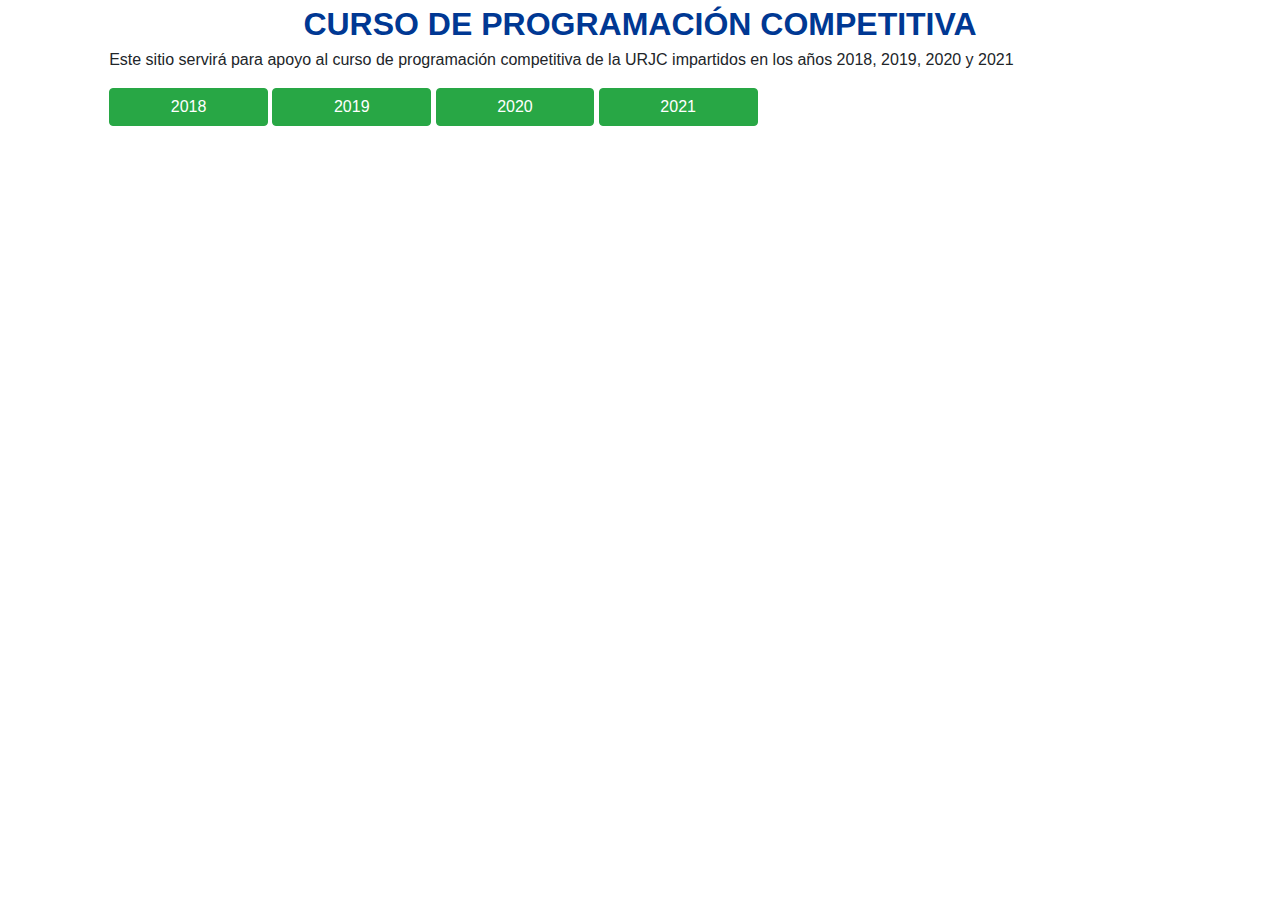
<file: index.html>
<html>
  <head>
    <title>
      Curso de Competiciones de Programación
    </title>
    <link rel="stylesheet" href="./css/bootstrap.min.css">
    <link rel="stylesheet" href="./css/bootstrap-grid.min.css">
    <link rel="stylesheet" href="./css/bootstrap-reboot.min.css">
    <link rel="stylesheet" href="./css/jquery-ui.min.css">
    <link rel="stylesheet" href="./css/jquery-ui.structure.min.css">
    <link rel="stylesheet" href="./css/jquery-ui.theme.min.css">
    <link rel="stylesheet" href="./css/stylesheet.css">
    <script type="text/javascript" src="./js/jquery.js"></script>
    <script type="text/javascript" src="./js/bootstrap.bundle.min.js"></script>
    <script type="text/javascript" src="./js/bootstrap.min.js"></script>
    <script type="text/javascript" src="./js/jquery-ui.min.js"></script>
    <meta charset="utf-8">
  </head>
  <script>
    $(function(){
      $('#accordion-tag').accordion({
        heightStyle: 'content',
        icons: {
          header: 'ui-icon-arrow-1-e',
          activeHeader: 'ui-icon-arrow-1-n',
        }
      });
    });
  </script>
  <body>
    <div class="row">
      <div class="col-md-10 offset-md-1">
        <div class="text-center title">
          CURSO DE PROGRAMACIÓN COMPETITIVA
        </div>
      </div>
    </div>
    <div class="row">
      <div class="col-md-9 offset-md-1">
        <p>Este sitio servirá para apoyo al curso de programación competitiva de la URJC impartidos en los años 2018, 2019, 2020 y 2021</p>
        <a class="btn btn-success col-md-2" href="2018/main.html">2018</a>
        <a class="btn btn-success col-md-2 col-md-offset-1" href="2019/main.html">2019</a>
		<a class="btn btn-success col-md-2 col-md-offset-1" href="2020/main.html">2020</a>
		<a class="btn btn-success col-md-2 col-md-offset-1" href="2021/main.html">2021</a>
      </div>
    </div>
  </body>
</html>
</file>
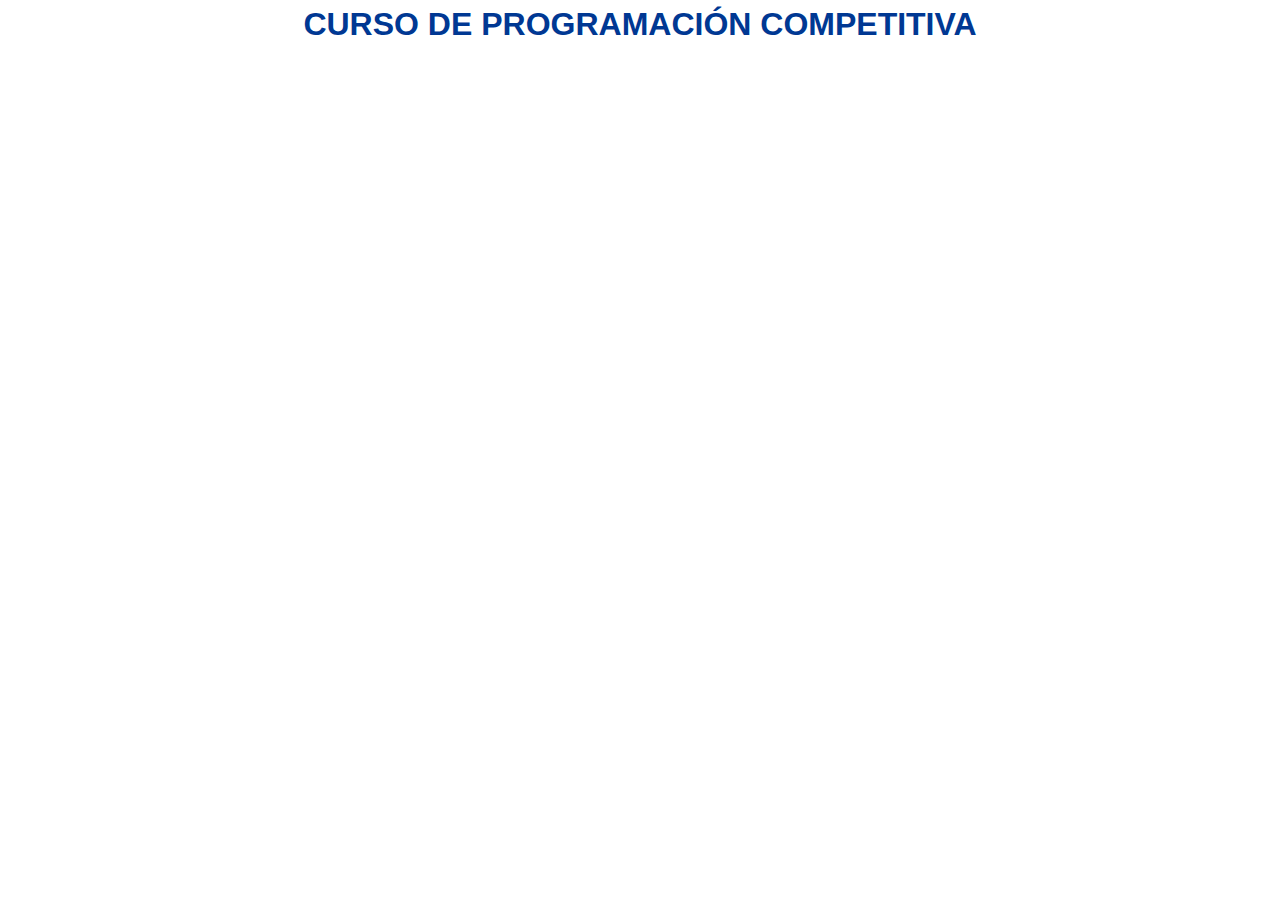
<file: semana-1/index.html>
<html>
  <head>
    <title>
      Curso de Competiciones de Programación
    </title>
    <link rel="stylesheet" href="/css/bootstrap.min.css">
    <link rel="stylesheet" href="/css/bootstrap-grid.min.css">
    <link rel="stylesheet" href="/css/bootstrap-reboot.min.css">
    <link rel="stylesheet" href="/css/jquery-ui.min.css">
    <link rel="stylesheet" href="/css/jquery-ui.structure.min.css">
    <link rel="stylesheet" href="/css/jquery-ui.theme.min.css">
    <link rel="stylesheet" href="/css/stylesheet.css">
    <script type="text/javascript" src="/js/jquery.js"></script>
    <script type="text/javascript" src="/js/bootstrap.bundle.min.js"></script>
    <script type="text/javascript" src="/js/bootstrap.min.js"></script>
    <script type="text/javascript" src="/js/jquery-ui.min.js"></script>
    <meta charset="utf-8">
  </head>
  <body>
    <div class="row">
      <div class="col-md-10 offset-md-1">
        <div class="text-center title">
          CURSO DE PROGRAMACIÓN COMPETITIVA
        </div>
      </div>
    </div>
  </body>
</html>
</file>
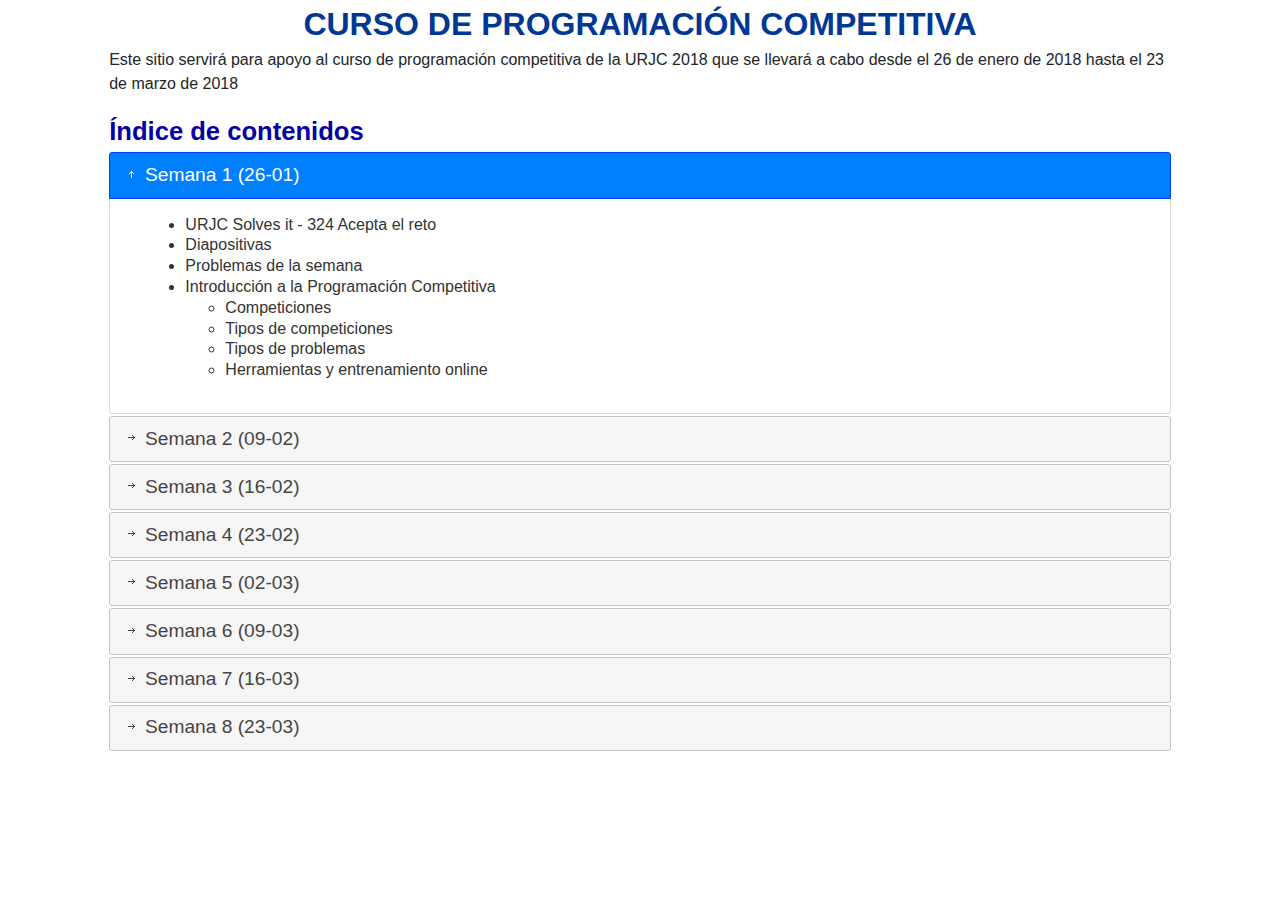
<file: 2018/main.html>
<html>
  <head>
    <title>
      Curso de Competiciones de Programación
    </title>
    <link rel="stylesheet" href="../css/bootstrap.min.css">
    <link rel="stylesheet" href="../css/bootstrap-grid.min.css">
    <link rel="stylesheet" href="../css/bootstrap-reboot.min.css">
    <link rel="stylesheet" href="../css/jquery-ui.min.css">
    <link rel="stylesheet" href="../css/jquery-ui.structure.min.css">
    <link rel="stylesheet" href="../css/jquery-ui.theme.min.css">
    <link rel="stylesheet" href="../css/stylesheet.css">
    <script type="text/javascript" src="../js/jquery.js"></script>
    <script type="text/javascript" src="../js/bootstrap.bundle.min.js"></script>
    <script type="text/javascript" src="../js/bootstrap.min.js"></script>
    <script type="text/javascript" src="../js/jquery-ui.min.js"></script>
    <meta charset="utf-8">
  </head>
  <script>
    $(function(){
      $('#accordion-tag').accordion({
        heightStyle: 'content',
        icons: {
          header: 'ui-icon-arrow-1-e',
          activeHeader: 'ui-icon-arrow-1-n',
        }
      });
    });
  </script>
  <body>
    <div class="row">
      <div class="col-md-10 offset-md-1">
        <div class="text-center title">
          CURSO DE PROGRAMACIÓN COMPETITIVA
        </div>
      </div>
    </div>
    <div class="row">
      <div class="col-md-10 offset-md-1">
        <p>Este sitio servirá para apoyo al curso de programación competitiva de la URJC 2018 que se llevará a cabo desde el 26 de enero de 2018 hasta el 23 de marzo de 2018</p>
        <div class="subtitle">
          Índice de contenidos
        </div>
        <div id="accordion-tag">
          <p class="subsubtitle">
          Semana 1 (26-01)
          </p>
          <div>
            <ul>
              <li><a href="semana-1/URJC-SIT-324-AER.pdf">URJC Solves it - 324 Acepta el reto</a></li>
              <li><a href="semana-1/presentacion.pdf">Diapositivas</a></li>
              <li><a href="http://programming-urjc.herokuapp.com/2018/SEMANA 1/">Problemas de la semana</a></li>
              <li>Introducción a la Programación Competitiva
                <ul>
                  <li>Competiciones</li>
                  <li>Tipos de competiciones</li>
                  <li>Tipos de problemas</li>
                  <li>Herramientas y entrenamiento online</li>
                </ul>
              </li>
            </ul>
          </div>
          <p class="subsubtitle">
            Semana 2 (09-02)
          </p>
          <div>
            <ul>
              <li><a href="semana-2/presentacion.pdf">Diapositivas</a></li>
              <li><a href="http://programming-urjc.herokuapp.com/2018/SEMANA 2-1/">Problemas de la semana (parte 1)</a></li>
              <li><a href="http://programming-urjc.herokuapp.com/2018/SEMANA 2-2/">Problemas de la semana (parte 2)</a></li>
              <li>Complejidad en Tiempo y Espacio</li>
              <li>Estructuras de Datos Básicas
                <ul>
                  <li>Arrays</li>
                  <li>Matrices</li>
                  <li>Listas</li>
                  <li>Pilas</li>
                  <li>Colas</li>
                  <li>Árboles Generales</li>
                  <li>Árboles Binarios</li>
                  <li>Strings</li>
                  <li>Heaps</li>
                </ul>
              </li>
              <li>Algoritmos de Ordenamiento y Búsqueda
                <ul>
                  <li>Bubble Sort, Selection Sort</li>
                  <li>Merge Sort, Quick Sort</li>
                  <li>Colas de Prioridad</li>
                  <li>Búsqueda Binaria</li>
                  <li>Búsqueda Ternaria</li>
                  <li>Exponenciación Logarítmica</li>
                </ul>
              </li>
            </ul>
          </div>
          <p class="subsubtitle">
            Semana 3 (16-02)
          </p>
          <div>
            <ul>
              <li><a href="semana-3/presentacion.pdf">Diapositivas</a></li>
              <li><a href="http://programming-urjc.herokuapp.com/2018/SEMANA 3/">Problemas de la semana</a></li>
              <li>Algoritmos Voraces</li>
              <li>Grafos (I)
                <ul>
                  <li>Introducción a Grafos</li>
                  <li>Representación de Grafos</li>
                  <li>Recorrido en Anchura y Profundidad</li>
                  <li>Componentes Conexas</li>
                  <li>Ordenamiento Topológico</li>
                  <li>Componentes Fuertemente Conexas</li>
                </ul>
              </li>
            </ul>
          </div>
          <p class="subsubtitle">
            Semana 4 (23-02)
          </p>
          <div>
            <ul>
              <li>Repaso de semana 1 y 2</li>
              <li>Resolución de problemas: SHAHBG (SPOJ)</li>
              <li>Resolución de problemas: PANCAKES (SPOJ)</li>
              <li>Resolución de problemas: Hola Mundo (114 - AER)</li>
              <li>Resolución de problemas: Potitos (185 - AER)</li>
            </ul>
          </div>
          <p class="subsubtitle">
            Semana 5 (02-03)
          </p>
          <div>
            <ul>
              <li>Repaso de semana 2 y 3</li>
              <li>Resolución de problemas: SGAME (SPOJ)</li>
              <li>Resolución de problemas: Las partituras de la orquesta (396 - AER)</li>
              <li>Resolución de problemas: STAMPS (SPOJ)</li>
              <li>Resolución de problemas: Los amigos de mis amigos (352 - AER)</li>
            </ul>
          </div>
          <p class="subsubtitle">
            Semana 6 (09-03)
          </p>
          <div>
            <ul>
              <li><a href="semana-4/presentacion.pdf">Diapositivas</a></li>
              <li><a href="http://programming-urjc.herokuapp.com/2018/SEMANA 4/">Problemas de la semana</a></li>
              <li>Resolución de problemas: Altura de un arbol binario (290 - AER)</li>
              <li>Resolución de problemas: Semana de la informática (445 - AER)</li>
              <li>Resolución de problemas: Abuelas Falsas (446 - AER)</li>
              <li>Grafos (II)
                <ul>
                  <li>Introducción a grafos ponderados</li>
                  <li>Arbol de recubrimiento mínimo</li>
                  <li>Algoritmo de Prim</li>
                  <li>Algoritmo de Kruskal</li>
                </ul>
              </li>
            </ul>
          </div>
          <p class="subsubtitle">
            Semana 7 (16-03)
          </p>
          <div>
            <ul>
              <li>Resolución de problemas: PFDEP (SPOJ)</li>
              <li>Resolución de problemas: Pavimentar Barro City (299 - AER)</li>
              <li><a href="semana-5/presentacion.pdf">Diapositivas</a></li>
              <li><a href="http://programming-urjc.herokuapp.com/2018/SEMANA 5/">Problemas de la semana</a></li>
              <li>Grafos (II)
                <ul>
                  <li>Algoritmos de camino más corto</li>
                  <li>Floyd-Warshall</li>
                </ul>
              </li>
            </ul>
          </div>
          <p class="subsubtitle">
            Semana 8 (23-03)
          </p>
          <div>
            <ul>
              <li>Competición de programación de prueba (Lab. III, Aula 106 y 108)</li>
              <li><a href="semana-6/outline.pdf">OUTLINE SOLUCIONES</a></li>
              <li><a href="semana-6/problemset.pdf">PROBLEMARIO</a></li>
              <li><a href="http://www.spoj.com/problems/URJC4_A/">Problema A</a></li>
              <li><a href="http://www.spoj.com/problems/URJC4_B/">Problema B</a></li>
              <li><a href="http://www.spoj.com/problems/URJC4_C/">Problema C</a></li>
              <li><a href="http://www.spoj.com/problems/URJC4_D/">Problema D</a></li>
              <li><a href="http://www.spoj.com/problems/URJC4_E/">Problema E</a></li>
            </ul>
          </div>
        </div>
      </div>
    </div>
  </body>
</html>
</file>
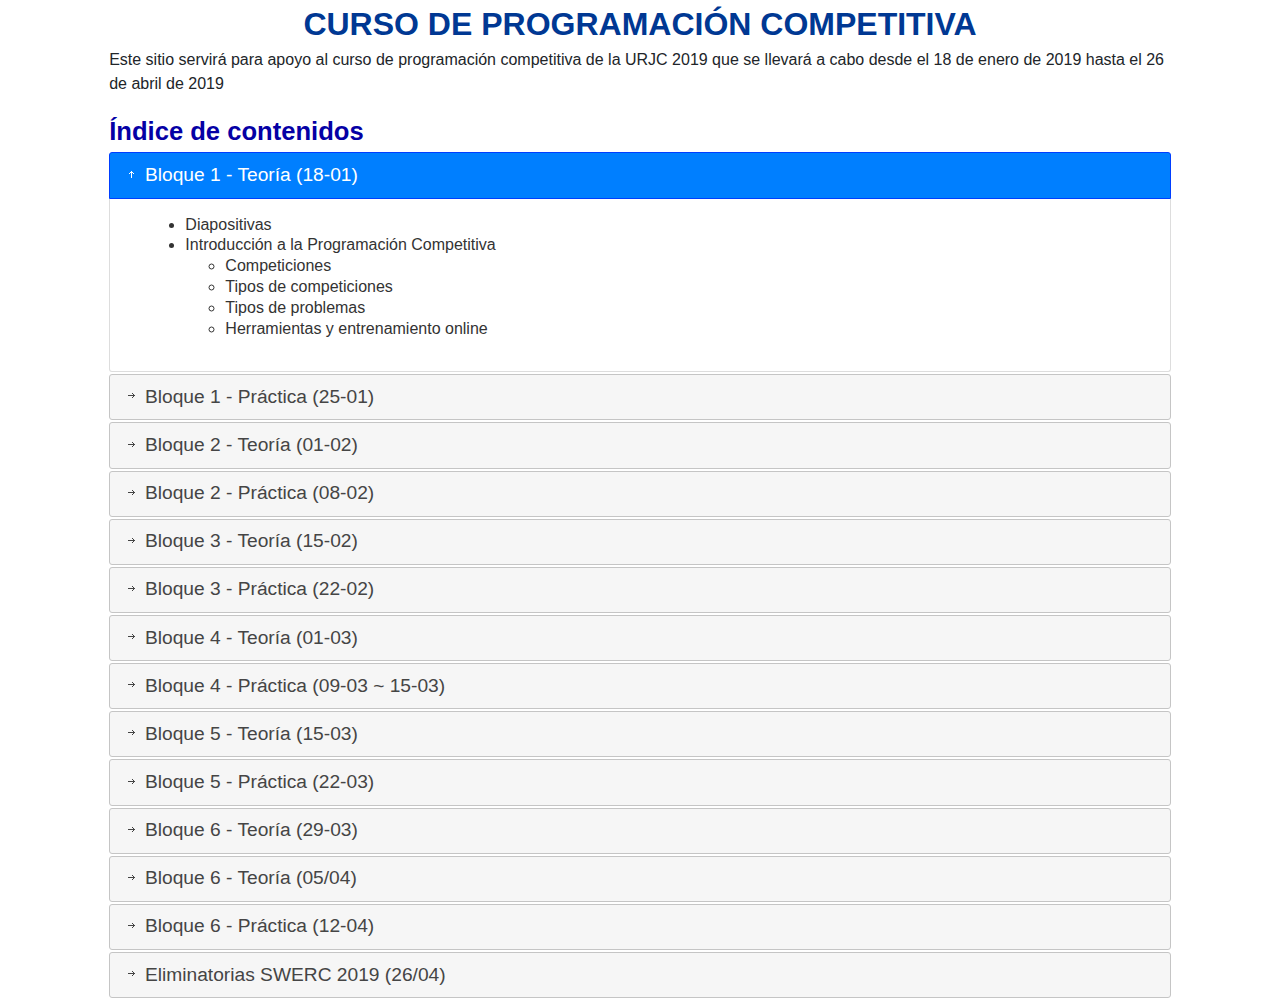
<file: 2019/main.html>
<html>
  <head>
    <title>
      Curso de Competiciones de Programación
    </title>
    <link rel="stylesheet" href="../css/bootstrap.min.css">
    <link rel="stylesheet" href="../css/bootstrap-grid.min.css">
    <link rel="stylesheet" href="../css/bootstrap-reboot.min.css">
    <link rel="stylesheet" href="../css/jquery-ui.min.css">
    <link rel="stylesheet" href="../css/jquery-ui.structure.min.css">
    <link rel="stylesheet" href="../css/jquery-ui.theme.min.css">
    <link rel="stylesheet" href="../css/stylesheet.css">
    <script type="text/javascript" src="../js/jquery.js"></script>
    <script type="text/javascript" src="../js/bootstrap.bundle.min.js"></script>
    <script type="text/javascript" src="../js/bootstrap.min.js"></script>
    <script type="text/javascript" src="../js/jquery-ui.min.js"></script>
    <meta charset="utf-8">
  </head>
  <script>
    $(function(){
      $('#accordion-tag').accordion({
        heightStyle: 'content',
        icons: {
          header: 'ui-icon-arrow-1-e',
          activeHeader: 'ui-icon-arrow-1-n',
        }
      });
    });
  </script>
  <body>
    <div class="row">
      <div class="col-md-10 offset-md-1">
        <div class="text-center title">
          CURSO DE PROGRAMACIÓN COMPETITIVA
        </div>
      </div>
    </div>
    <div class="row">
      <div class="col-md-10 offset-md-1">
        <p>Este sitio servirá para apoyo al curso de programación competitiva de la URJC 2019 que se llevará a cabo desde el 18 de enero de 2019 hasta el 26 de abril de 2019</p>
        <div class="subtitle">
          Índice de contenidos
        </div>
        <div id="accordion-tag">
          <p class="subsubtitle">
          Bloque 1 - Teoría (18-01)
          </p>
          <div>
            <ul>
              <li><a href="semana-1/presentacion.pdf">Diapositivas</a></li>
              <li>Introducción a la Programación Competitiva
                <ul>
                  <li>Competiciones</li>
                  <li>Tipos de competiciones</li>
                  <li>Tipos de problemas</li>
                  <li>Herramientas y entrenamiento online</li>
                </ul>
              </li>
            </ul>
          </div>
          <p class="subsubtitle">
            Bloque 1 - Práctica (25-01)
          </p>
          <div>
            <ul>
              <li>Introducción a Domjudge</li>
              <li>Competición de prueba (60 minutos)</li>
              <li>Resolución de problemas</li>
            </ul>
          </div>
          <p class="subsubtitle">
          Bloque 2 - Teoría (01-02)
          </p>
          <div>
            <ul>
              <li><a href="semana-2/presentacion.pdf">Diapositivas</a></li>
              <li>Complejidad en tiempo</li>
              <li>Estructuras de datos
                <ul>
                  <li>Arrays</li>
                  <li>Strings</li>
                  <li>Vectors</li>
                  <li>Listas, pilas, colas</li>
                  <li>Sets</li>
                  <li>Maps</li>
                </ul>
              </li>
            </ul>
          </div>
          <p class="subsubtitle">
            Bloque 2 - Práctica (08-02)
          </p>
          <div>
            <ul>
              <li>Competición de prueba (90-120 minutos)</li>
            </ul>
          </div>
          <p class="subsubtitle">
          Bloque 3 - Teoría (15-02)
          </p>
          <div>
            <ul>
              <li><a href="semana-3/presentacion.pdf">Diapositivas</a></li>
              <li>Algoritmos de Ordenamiento
                <ul>
                  <li>Bubble Sort / Selection Sort</li>
                  <li>Quicksort</li>
                  <li>Mergesort</li>
                  <li>Otro tipo de algoritmos de ordenamiento y búsquedas</li>
                </ul>
              </li>
              <li>Algoritmos Voraces</li>
            </ul>
          </div>
          <p class="subsubtitle">
            Bloque 3 - Práctica (22-02)
          </p>
          <div>
            <ul>
              <li>Competición de prueba (90 minutos)</li>
            </ul>
          </div>
          <p class="subsubtitle">
          Bloque 4 - Teoría (01-03)
          </p>
          <div>
            <ul>
              <li><a href="semana-4/presentacion.pdf">Diapositivas</a></li>
              <li>Grafos I
                <ul>
                  <li>Representación</li>
                  <li>Recorridos (BFS, DFS)</li>
                  <li>Caminos y ciclos eulerianos y hamiltonianos</li>
                  <li>Ordenamiento Topológico</li>
                  <li>Componentes fuertemente conexas</li>
                </ul>
              </li>
            </ul>
          </div>
          <p class="subsubtitle">
            Bloque 4 - Práctica (09-03 ~ 15-03)
          </p>
          <div>
            <ul>
              <li>Competición de prueba (6 días)</li>
            </ul>
          </div>
          <p class="subsubtitle">
          Bloque 5 - Teoría (15-03)
          </p>
          <div>
            <ul>
              <li><a href="semana-5/presentacion.pdf">Diapositivas</a></li>
              <li>Grafos II
                <ul>
                  <li>Heaps</li>
                  <li>Floyd Warshall</li>
                  <li>Dijkstra</li>
                  <li>Union-Find</li>
                  <li>Prim</li>
                  <li>Kruskal</li>
                </ul>
              </li>
            </ul>
          </div>
          <p class="subsubtitle">
            Bloque 5 - Práctica (22-03)
          </p>
          <div>
            <ul>
              <li>Competición de prueba (90 minutos)</li>
            </ul>
          </div>
          <p class="subsubtitle">
          Bloque 6 - Teoría (29-03)
          </p>
          <div>
            <ul>
              <li><a href="semana-6/presentacion.pdf">Diapositivas</a></li>
              <li>Programación Dinámica I
                <ul>
                  <li>Introducción</li>
                  <li>Estructura</li>
                  <li>Memoización</li>
                  <li>Tipos de Programación Dinámica</li>
                  <li>Ejemplos</li>
                  <ul>
                    <li>Fibonacci</li>
                    <li>Contar caminos</li>
                    <li>Knapsack</li>
                  </ul>
                </ul>
              </li>
            </ul>
          </div>
          <p class="subsubtitle">
            Bloque 6 - Teoría (05/04)
          </p>
          <div>
            <ul>
              <li><a href="semana-7/presentacion.pdf">Diapositivas</a></li>
              <li>Programación Dinámica II
                <ul>
                  <li>Edit Distance</li>
                  <li>Longest Common Subsequence</li>
                  <li>Longest Increasing Subsequence</li>
                  <li>DP con elecciones (choice)</li>
                </ul>
              </li>
            </ul>
          </div>
          <p class="subsubtitle">
          Bloque 6 - Práctica (12-04)
          </p>
          <div>
            <ul>
              <li>Concurso</li>
            </ul>
          </div>
          <p class="subsubtitle">
            Eliminatorias SWERC 2019 (26/04)
          </p>
          <div>
            <ul>
              <li>Competición</li>
            </ul>
          </div>
        </div>
      </div>
    </div>
  </body>
</html>
</file>
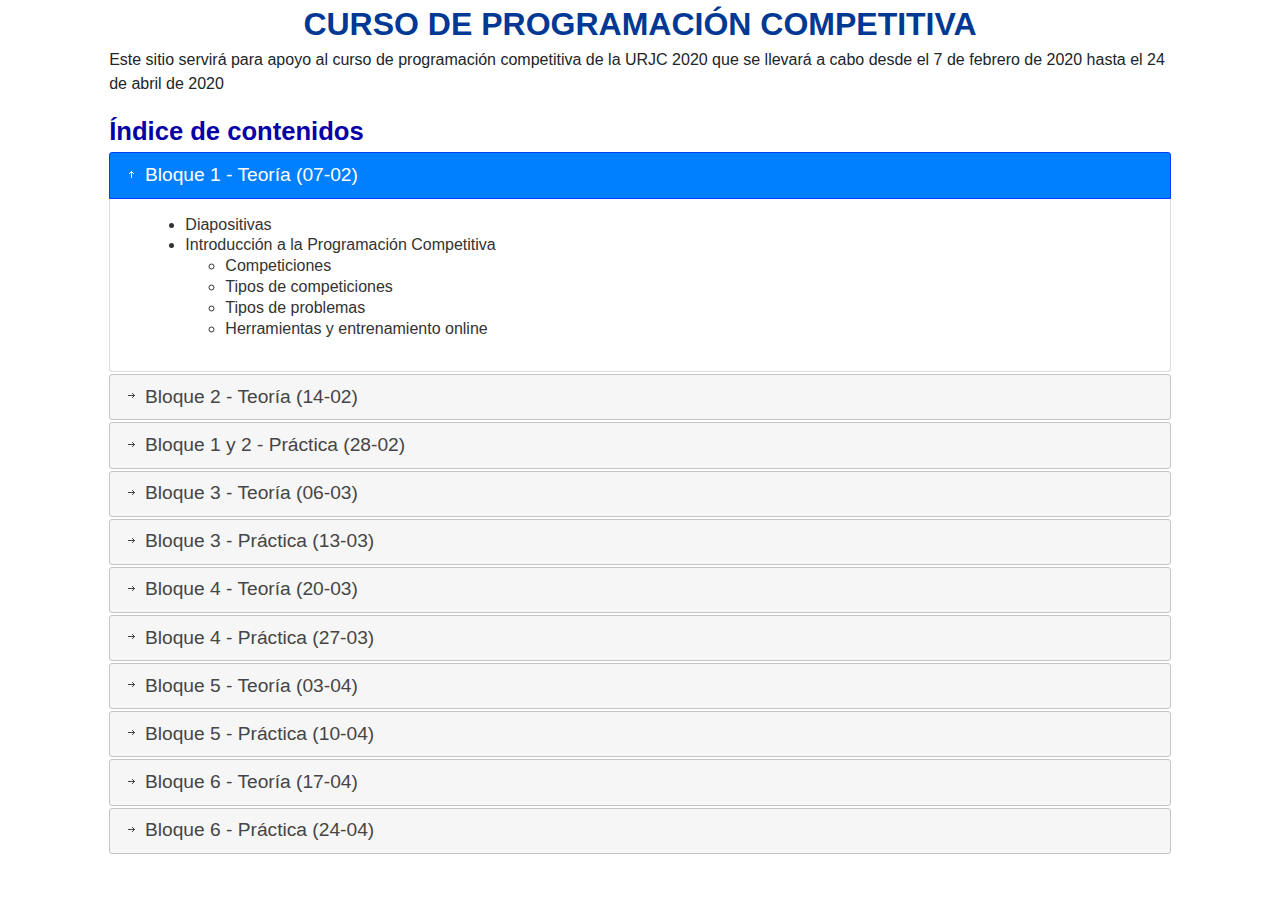
<file: 2020/main.html>
<html>
  <head>
    <title>
      Curso de Competiciones de Programación
    </title>
    <link rel="stylesheet" href="/css/bootstrap.min.css">
    <link rel="stylesheet" href="/css/bootstrap-grid.min.css">
    <link rel="stylesheet" href="/css/bootstrap-reboot.min.css">
    <link rel="stylesheet" href="/css/jquery-ui.min.css">
    <link rel="stylesheet" href="/css/jquery-ui.structure.min.css">
    <link rel="stylesheet" href="/css/jquery-ui.theme.min.css">
    <link rel="stylesheet" href="/css/stylesheet.css">
    <script type="text/javascript" src="/js/jquery.js"></script>
    <script type="text/javascript" src="/js/bootstrap.bundle.min.js"></script>
    <script type="text/javascript" src="/js/bootstrap.min.js"></script>
    <script type="text/javascript" src="/js/jquery-ui.min.js"></script>
    <meta charset="utf-8">
  </head>
  <script>
    $(function(){
      $('#accordion-tag').accordion({
        heightStyle: 'content',
        icons: {
          header: 'ui-icon-arrow-1-e',
          activeHeader: 'ui-icon-arrow-1-n',
        }
      });
    });
  </script>
  <body>
    <div class="row">
      <div class="col-md-10 offset-md-1">
        <div class="text-center title">
          CURSO DE PROGRAMACIÓN COMPETITIVA
        </div>
      </div>
    </div>
    <div class="row">
      <div class="col-md-10 offset-md-1">
        <p>Este sitio servirá para apoyo al curso de programación competitiva de la URJC 2020 que se llevará a cabo desde el 7 de febrero de 2020 hasta el 24 de abril de 2020</p>
        <div class="subtitle">
          Índice de contenidos
        </div>
        <div id="accordion-tag">
          <p class="subsubtitle">
          Bloque 1 - Teoría (07-02)
          </p>
          <div>
            <ul>
              <li><a href="semana-1/presentacion.pdf">Diapositivas</a></li>
              <li>Introducción a la Programación Competitiva
                <ul>
                  <li>Competiciones</li>
                  <li>Tipos de competiciones</li>
                  <li>Tipos de problemas</li>
                  <li>Herramientas y entrenamiento online</li>
                </ul>
              </li>
            </ul>
          </div>
          <p class="subsubtitle">
          Bloque 2 - Teoría (14-02)
          </p>
          <div>
            <ul>
              <li><a href="semana-2/presentacion.pdf">Diapositivas</a></li>
              <li>Complejidad en tiempo</li>
              <li>Estructuras de datos
                <ul>
                  <li>Arrays</li>
                  <li>Strings</li>
                  <li>Vectors</li>
                  <li>Listas, pilas, colas</li>
                  <li>Sets</li>
                  <li>Maps</li>
                </ul>
              </li>
            </ul>
          </div>
		  <p class="subsubtitle">
          Bloque 1 y 2 - Práctica (28-02)
          </p>
          <div>
            <ul>
              <li><a href="semana-3/problemas.pdf">Problemas</a></li>
              <li>Concurso de entrenamiento de AdaByron como prácticas Bloque 1 y 2</li>
              <li>Temática
                <ul>
                  <li>Mapas</li>
                  <li>Arrays</li>
                  <li>Condicionales</li>
                  <li>Fechas</li>
                </ul>
              </li>
            </ul>
          </div>
		  <p class="subsubtitle">
          Bloque 3 - Teoría (06-03)
          </p>
          <div>
            <ul>
              <li><a href="semana-4/presentacion.pdf">Diapositivas</a></li>
              <li>Algoritmos de Ordenamiento
                <ul>
                  <li>Bubble Sort / Selection Sort</li>
                  <li>Quicksort</li>
                  <li>Mergesort</li>
                  <li>Otro tipo de algoritmos de ordenamiento y búsquedas</li>
                </ul>
              </li>
              <li>Algoritmos Voraces</li>
			  <li>Búsqueda Binaria</li>
			  <li>Búsqueda Ternaria</li>
            </ul>
          </div>
		  <p class="subsubtitle">
          Bloque 3 - Práctica (13-03)
          </p>
          <div>
            <ul>
              <li><a href="semana-5/problemas.pdf">Problemas</a></li>
			  <li><a href="semana-5/soluciones.pdf">Soluciones</a></li>
			  <li><a href="https://youtu.be/gdhMgpPNaGE">Clasificación</a></li>
              <li><a href="https://youtu.be/1Xw5AeguNGM">Explicación de Problemas</a></li>
			  <li>Algoritmos de Ordenamiento
                <ul>
                  <li>Bubble Sort / Selection Sort</li>
                  <li>Quicksort</li>
                  <li>Mergesort</li>
                  <li>Otro tipo de algoritmos de ordenamiento y búsquedas</li>
                </ul>
              </li>
              <li>Algoritmos Voraces</li>
			  <li>Búsqueda Binaria</li>
			  <li>Búsqueda Ternaria</li>
            </ul>
          </div>
		  <p class="subsubtitle">
          Bloque 4 - Teoría (20-03)
          </p>
          <div>
            <ul>
              <li><a href="semana-6/presentacion.pdf">Diapositivas</a></li>
              <ul>
              <li>Grafos I
                <ul>
                  <li>Representación</li>
                  <li>Recorridos (BFS, DFS)</li>
                  <li>Caminos y ciclos eulerianos y hamiltonianos</li>
                  <li>Ordenamiento Topológico</li>
                  <li>Puntos de articulación</li>
                </ul>
              </li>
            </ul>
            </ul>
          </div>
		  <p class="subsubtitle">
          Bloque 4 - Práctica (27-03)
          </p>
          <div>
            <ul>
              <li><a href="semana-7/problemas.pdf">Problemas</a></li>
			  <li><a href="semana-7/soluciones.pdf">Soluciones</a></li>
			  <li><a href="https://youtu.be/gdhMgpPNaGE">Clasificación</a></li>
              <li><a href="https://youtu.be/1Xw5AeguNGM">Explicación de Problemas</a></li>
              <li><a href="">Explicación de Problemas</a></li>
              <ul>
              <li>Grafos I
                <ul>
                  <li>Representación</li>
                  <li>Recorridos (BFS, DFS)</li>
                  <li>Caminos y ciclos eulerianos y hamiltonianos</li>
                  <li>Ordenamiento Topológico</li>
                  <li>Puntos de articulación</li>
                </ul>
              </li>
            </ul>
            </ul>
          </div>
		  <p class="subsubtitle">
          Bloque 5 - Teoría (03-04)
          </p>
          <div>
            <ul>
              <li><a href="semana-8/presentacion.pdf">Diapositivas</a></li>
              <li>Grafos II
                <ul>
                  <li>Heaps</li>
                  <li>Floyd Warshall</li>
                  <li>Dijkstra</li>
                  <li>Union-Find</li>
                  <li>Prim</li>
                  <li>Kruskal</li>
                </ul>
              </li>
            </ul>
          </div>
		  <p class="subsubtitle">
          Bloque 5 - Práctica (10-04)
          </p>
          <div>
            <ul>
              <li><a href="semana-9/problemas.pdf">Problemas</a></li>
			  <li><a href="semana-9/soluciones.pdf">Soluciones</a></li>
			  <li><a href="https://www.youtube.com/watch?v=X9Bhvkf3qT8">Clasificación</a></li>
              <li><a href="https://www.youtube.com/watch?v=SwB0RCnHl4o">Explicación de Problemas</a></li>
              <li><a href="https://www.youtube.com/watch?v=HBObvzUvUmk">SpeedRun - ¿Cómo se crea un problema de programación competitiva?</a></li>
              <ul>
              <li>Grafos I
                <ul>
                  <li>Representación</li>
                  <li>Recorridos (BFS, DFS)</li>
                  <li>Caminos y ciclos eulerianos y hamiltonianos</li>
                  <li>Ordenamiento Topológico</li>
                  <li>Puntos de articulación</li>
                </ul>
              </li>
            </ul>
            </ul>
          </div>
		  <p class="subsubtitle">
          Bloque 6 - Teoría (17-04)
          </p>
          <div>
            <ul>
              <li><a href="semana-10/presentacion.pdf">Diapositivas</a></li>
              <li>Programación Dinámica I
                <ul>
                  <li>Introducción</li>
                  <li>Estructura</li>
                  <li>Memoización</li>
                  <li>Tipos de Programación Dinámica</li>
                  <li>Ejemplos</li>
                  <ul>
                    <li>Fibonacci</li>
                    <li>Contar caminos</li>
                    <li>Knapsack</li>
                  </ul>
                </ul>
              </li>
            </ul>
          </div>
		  <p class="subsubtitle">
          Bloque 6 - Práctica (24-04)
          </p>
          <div>
            <ul>
              <li><a href="semana-11/problemas.pdf">Problemas</a></li>
              <ul>
              <li>Programación Dinámica I
                <ul>
                  <li>Introducción</li>
                  <li>Estructura</li>
                  <li>Memoización</li>
                  <li>Tipos de Programación Dinámica</li>
                  <li>Ejemplos</li>
                  <ul>
                    <li>Fibonacci</li>
                    <li>Contar caminos</li>
                    <li>Knapsack</li>
                  </ul>
                </ul>
              </li>
            </ul>
            </ul>
          </div>
        </div>
      </div>
    </div>
  </body>
</html>
</file>
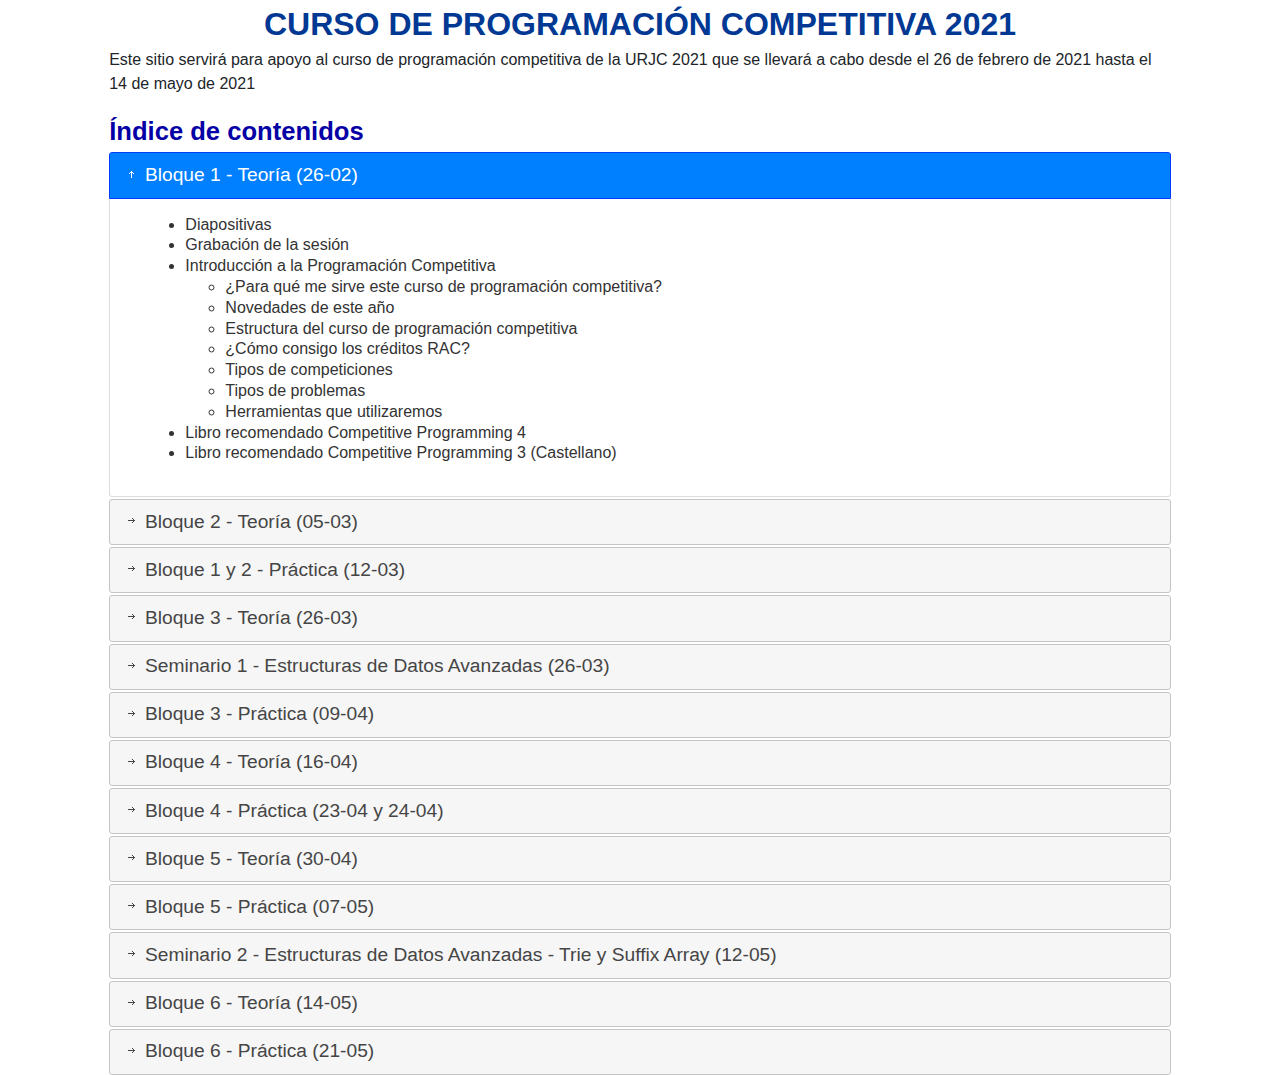
<file: 2021/main.html>
<html>
  <head>
    <title>
      Curso de Competiciones de Programación
    </title>
    <link rel="stylesheet" href="../css/bootstrap.min.css">
    <link rel="stylesheet" href="../css/bootstrap-grid.min.css">
    <link rel="stylesheet" href="../css/bootstrap-reboot.min.css">
    <link rel="stylesheet" href="../css/jquery-ui.min.css">
    <link rel="stylesheet" href="../css/jquery-ui.structure.min.css">
    <link rel="stylesheet" href="../css/jquery-ui.theme.min.css">
    <link rel="stylesheet" href="../css/stylesheet.css">
    <script type="text/javascript" src="../js/jquery.js"></script>
    <script type="text/javascript" src="../js/bootstrap.bundle.min.js"></script>
    <script type="text/javascript" src="../js/bootstrap.min.js"></script>
    <script type="text/javascript" src="../js/jquery-ui.min.js"></script>
    <meta charset="utf-8">
  </head>
  <script>
    $(function(){
      $('#accordion-tag').accordion({
        heightStyle: 'content',
        icons: {
          header: 'ui-icon-arrow-1-e',
          activeHeader: 'ui-icon-arrow-1-n',
        }
      });
    });
  </script>
  <body>
    <div class="row">
      <div class="col-md-10 offset-md-1">
        <div class="text-center title">
          CURSO DE PROGRAMACIÓN COMPETITIVA 2021
        </div>
      </div>
    </div>
    <div class="row">
      <div class="col-md-10 offset-md-1">
        <p>Este sitio servirá para apoyo al curso de programación competitiva de la URJC 2021 que se llevará a cabo desde el 26 de febrero de 2021 hasta el 14 de mayo de 2021</p>
        <div class="subtitle">
          Índice de contenidos
        </div>
        <div id="accordion-tag">
          <p class="subsubtitle">
          Bloque 1 - Teoría (26-02)
          </p>
          <div>
            <ul>
              <li><a href="semana-1/presentacion.pdf" target="_blank">Diapositivas</a></li>
			  <li><a href="https://www.youtube.com/watch?v=gXEolCcryA0" target="_blank">Grabación de la sesión</a></li>
			  <li>Introducción a la Programación Competitiva
                <ul>
				  <li>¿Para qué me sirve este curso de programación competitiva?</li>
                  <li>Novedades de este año</li>
				  <li>Estructura del curso de programación competitiva</li>
				  <li>¿Cómo consigo los créditos RAC?</li>
                  <li>Tipos de competiciones</li>
                  <li>Tipos de problemas</li>
                  <li>Herramientas que utilizaremos</li>
                </ul>
              </li>
			  <li><a href="https://cpbook.net/" target="_blank">Libro recomendado Competitive Programming 4</a></li>
			  <li><a href="https://www.amazon.es/Programaci%C3%B3n-competitiva-Manual-para-concursantes/dp/1711024813/" target="_blank">Libro recomendado Competitive Programming 3 (Castellano)</a></li>
            </ul>
          </div>
          <p class="subsubtitle">
          Bloque 2 - Teoría (05-03)
          </p>
          <div>
            <ul>
              <li><a href="semana-2/presentacion.pdf" target="_blank">Diapositivas</a></li>
			  <li><a href="https://www.youtube.com/watch?v=6NASe217g0U" target="_blank">Grabación de la sesión</a></li>
			  <li>Solución Problema 152 -> <a href="semana-2/152.cpp" target="_blank"><b>C++</b></a>, <a href="semana-2/152.java" target="_blank"><b>Java</b></a>, <a href="semana-2/152.py" target="_blank"><b>Python 3</b></a>.</li>
              <li>Complejidad en tiempo</li>
              <li>Estructuras de datos
                <ul>
                  <li>Arrays</li>
                  <li>Strings</li>
                  <li>Vectors</li>
                  <li>Listas, pilas, colas</li>
                  <li>Sets</li>
                  <li>Maps</li>
                </ul>
              </li>
            </ul>
          </div>
		  <p class="subsubtitle">
          Bloque 1 y 2 - Práctica (12-03)
          </p>
          <div>
            <ul>
			  <li><a href="https://youtu.be/MxtQrId4KIA" target="_blank">Video explicación de las soluciones</a></li>
			  <li><a href="semana-3/domjudge.pdf" target="_blank">Explicación de Domjudge</a></li>
              <li><a href="semana-3/problemas.pdf" target="_blank">Problemas</a></li>
			  <li><a href="semana-3/soluciones.pdf" target="_blank">Explicación de las soluciones de los problemas</a></li>
			  <li><a href="semana-3/clasificacion.pdf" target="_blank">Clasificación</a></li>
              <li>Temática
                <ul>
                  <li>Mapas</li>
                  <li>Arrays</li>
                  <li>Condicionales</li>
                  <li>Conjuntos</li>
                </ul>
              </li>
            </ul>
          </div>
		  <p class="subsubtitle">
          Bloque 3 - Teoría (26-03)
          </p>
          <div>
            <ul>
              <li><a href="semana-4/presentacion.pdf" target="_blank">Diapositivas</a></li>
			  <li><a href="https://youtu.be/C4358SQ6MCo" target="_blank">Grabación de la sesión</a></li>
              <li>Algoritmos de Ordenamiento
                <ul>
                  <li>Bubble Sort / Selection Sort</li>
                  <li>Quicksort</li>
                  <li>Mergesort</li>
                  <li>Otro tipo de algoritmos de ordenamiento y búsquedas</li>
                </ul>
              </li>
              <li>Algoritmos Voraces</li>
			  <li>Búsqueda Binaria</li>
			  <li>Búsqueda Ternaria</li>
            </ul>
          </div>
		  <p class="subsubtitle">
          Seminario 1 - Estructuras de Datos Avanzadas (26-03)
          </p>
          <div>
		  <p>Leonardo Santella, finalista mundial ICPC realizó el seminario con el siguiente índice.</p>
            <ul>
			  <li><a href="semana-4/seminario.pdf" target="_blank">Diapositivas</a></li>
			  <li><a href="https://youtu.be/EYpk7aNcQjI" target="_blank">Grabación de la sesión</a></li>
            </ul>
		   <p>Fenwick Tree/Binary Indexed Tree (BIT)</p>
		   <ul>
			  <li>Range Sum* query/update</li>
			  <li>O(NlogN)</li>
			  <li>LSB(X)/LogN iterations max. Las operaciones bitwise son más rápidas. Usar un array para representar el árbol. ¿Por qué se llama árbol?</li>
			  <li>Aplicaciones en el mundo real</li>
			  <li>Inversión counting</li>
			  <li>¿Este algoritmo no resuelve el problema de RMQ? ¿Se puede usar lazy propagation?</li>
			  <li>Ejercicios recomendados</li>
		  </ul>
		   <p>Segment Tree</p>
		  <ul>
			  <li>RMax/MinQ, RSQ</li>
			  <li>O(NlogN) update/query</li>
			  <li>Patrón de recursión similar al mergesort. Lazy propagation. Persistentency</li>
			  <li>Aplicaciones en el mundo real</li>
			  <li>Variantes como Lazy Propagation Segment Tree, Persistent Segment Tree</li>
			  <li>Ejercicios recomendados</li>
		  </ul>
          </div>
		  <p class="subsubtitle">
          Bloque 3 - Práctica (09-04)
          </p>
          <div>
            <ul>
              <li><a href="semana-5/problemas.pdf" target="_blank">Problemas</a></li>
			  <li><a href="semana-5/soluciones.pdf" target="_blank">Explicación de las soluciones de los problemas</a></li>
			  <li><a href="semana-5/clasificacion.pdf" target="_blank">Clasificación</a></li>
			  <li>Algoritmos de Ordenamiento
                <ul>
                  <li>Bubble Sort / Selection Sort</li>
                  <li>Quicksort</li>
                  <li>Mergesort</li>
                  <li>Otro tipo de algoritmos de ordenamiento y búsquedas</li>
                </ul>
              </li>
              <li>Algoritmos Voraces</li>
			  <li>Búsqueda Binaria</li>
			  <li>Búsqueda Ternaria</li>
            </ul>
          </div>
		  <p class="subsubtitle">
          Bloque 4 - Teoría (16-04)
          </p>
          <div>
            <ul>
              <li><a href="semana-6/presentacion.pdf" target="_blank">Diapositivas</a></li>
			  <li><a href="https://youtu.be/Yv983-YvMXw" target="_blank">Grabación de la sesión</a></li>
              <ul>
              <li>Grafos I
                <ul>
                  <li>Representación</li>
                  <li>Recorridos (BFS, DFS)</li>
                  <li>Caminos y ciclos eulerianos y hamiltonianos</li>
                  <li>Ordenamiento Topológico</li>
                  <li>Puntos de articulación</li>
                </ul>
              </li>
            </ul>
            </ul>
          </div>
		  <p class="subsubtitle">
          Bloque 4 - Práctica (23-04 y 24-04)
          </p>
          <div>
            <ul>
              <li><a href="semana-7/problemsEntrenamiento.pdf" target="_blank">Problemas entrenamiento</a></li>
			  <li><a href="semana-7/problems.pdf" target="_blank">Problemas concurso</a></li>
			  <li><a href="semana-7/soluciones.pdf" target="_blank">Soluciones</a></li>
			  <li><a href="https://www.youtube.com/watch?v=X2KuDLjYAJc" target="_blank">Clasificación concurso online</a></li>
              <li><a href="https://www.youtube.com/watch?v=liELBbT8vtc" target="_blank">Explicación de Problemas</a></li>
			  <li><a href="https://www.youtube.com/watch?v=kEqoPwMIS50" target="_blank">Streaming en directo del concurso</a></li>
              <li><a href="https://www.youtube.com/watch?v=FLwWgcQ8eNw" target="_blank">Streaming en directo de la sesión de entrenamiento</a></li>
              <ul>
              <li>Grafos I
                <ul>
                  <li>Representación</li>
                  <li>Recorridos (BFS, DFS)</li>
                  <li>Caminos y ciclos eulerianos y hamiltonianos</li>
                  <li>Ordenamiento Topológico</li>
                  <li>Puntos de articulación</li>
                </ul>
              </li>
            </ul>
            </ul>
          </div>
		  <p class="subsubtitle">
          Bloque 5 - Teoría (30-04)
          </p>
          <div>
            <ul>
              <li><a href="semana-8/presentacion.pdf" target="_blank">Diapositivas</a></li>
			  <li><a href="https://youtu.be/093rb5qOJkE" target="_blank">Grabación de la sesión</a></li>
              <li>Grafos II
                <ul>
                  <li>Heaps</li>
                  <li>Floyd Warshall</li>
                  <li>Dijkstra</li>
                  <li>Union-Find</li>
                  <li>Prim</li>
                  <li>Kruskal</li>
                </ul>
              </li>
            </ul>
          </div>
		  <p class="subsubtitle">
          Bloque 5 - Práctica (07-05)
          </p>
          <div>
            <ul>
              <li><a href="semana-9/problemas.pdf" target="_blank">Problemas</a></li>
			  <li><a href="semana-9/soluciones.pdf" target="_blank">Soluciones</a></li>
			  <li><a href="semana-9/clasificacion.pdf" target="_blank">Clasificación</a></li>
              <li><a href="https://youtu.be/pj13VWxvU7M" target="_blank">Explicación de Problemas</a></li>
              <ul>
              <li>Grafos II
                <ul>
                  <li>Heaps</li>
                  <li>Floyd Warshall</li>
                  <li>Dijkstra</li>
                  <li>Union-Find</li>
                  <li>Prim</li>
                  <li>Kruskal</li>
                </ul>
              </li>
            </ul>
            </ul>
          </div>
		  <p class="subsubtitle">
          Seminario 2 - Estructuras de Datos Avanzadas - Trie y Suffix Array (12-05)
          </p>
          <div>
		  <p>Leonardo Santella, finalista mundial ICPC realizó el seminario con el siguiente índice.</p>
            <ul>
			  <li><a href="semana-10/seminario.pdf" target="_blank">Diapositivas</a></li>
			  <li><a href="https://youtu.be/3MtZ6B6Ygn8" target="_blank">Grabación de la sesión</a></li>
            </ul>
		   <p>Trie</p>
		   <ul>
			  <li>Idea general del algoritmo</li>
			  <li>¿Qué problema resuelve?</li>
			  <li>Análisis de Complejidad en tiempo</li>
			  <li>Observaciones</li>
			  <li>Pseudocódigo del algoritmo</li>
			  <li>Ejemplo</li>
			  <li>Notas adicionales</li>
			  <li>Ejercicios recomendados</li>
			  <li>Preguntas/Dudas</li>
		  </ul>
		  <p>Suffix Array</p>
		  <ul>
			 <li>Idea general del algoritmo</li>
			 <li>Suffix Trie / Suffix Tree</li>
			 <li>Que problema resuelve?</li>
			 <li>Análisis de Complejidad en tiempo</li>
			 <li>Observaciones</li>
			 <li>Pseudocódigo del algoritmo</li>
			 <li>Ejemplo</li>
			 <li>Notas adicionales</li>
			 <li>Ejercicios recomendados</li>
			 <li>Preguntas/Dudas</li>
		  </ul>
          </div>
		  <p class="subsubtitle">
          Bloque 6 - Teoría (14-05)
          </p>
          <div>
            <ul>
              <li><a href="semana-11/presentacion.pdf" target="_blank">Diapositivas</a></li>
			  <li><a href="https://youtu.be/BDm251wXw2E" target="_blank">Grabación de la sesión</a></li>
              <li>Programación Dinámica I
                <ul>
                  <li>Introducción</li>
                  <li>Estructura</li>
                  <li>Memoización</li>
                  <li>Tipos de Programación Dinámica</li>
                  <li>Ejemplos</li>
                  <ul>
                    <li>Fibonacci</li>
                    <li>Contar caminos</li>
                    <li>Knapsack</li>
                  </ul>
                </ul>
              </li>
            </ul>
          </div>
		  <p class="subsubtitle">
          Bloque 6 - Práctica (21-05)
          </p>
          <div>
              <li><a href="semana-12/problemas.pdf" target="_blank">Problemas</a></li>
			  <li><a href="semana-12/soluciones.pdf" target="_blank">Soluciones</a></li>
			  <li><a href="semana-12/clasificacion.pdf" target="_blank">Clasificación</a></li>
              <li><a href="https://youtu.be/1tPlFySFTAI" target="_blank">Explicación de Problemas</a></li>
              <li>Programación Dinámica I
                <ul>
                  <li>Introducción</li>
                  <li>Estructura</li>
                  <li>Memoización</li>
                  <li>Tipos de Programación Dinámica</li>
                  <li>Ejemplos</li>
                  <ul>
                    <li>Fibonacci</li>
                    <li>Contar caminos</li>
                    <li>Knapsack</li>
                  </ul>
                </ul>
              </li>
            </ul>
            </ul>
          </div>
        </div>
      </div>
    </div>
  </body>
</html>
</file>
<file: css/stylesheet.css>
.title{
  color: #003893;
  font-size: 2em;
  font-weight: bold;
}

.subtitle{
  font-size: 1.6em;
  font-weight: bold;
  color: #0500a5;
}

.subsubtitle{
  font-size: 1.2em !important;
}

.important{
  color: #7f0000;
}
</file>
